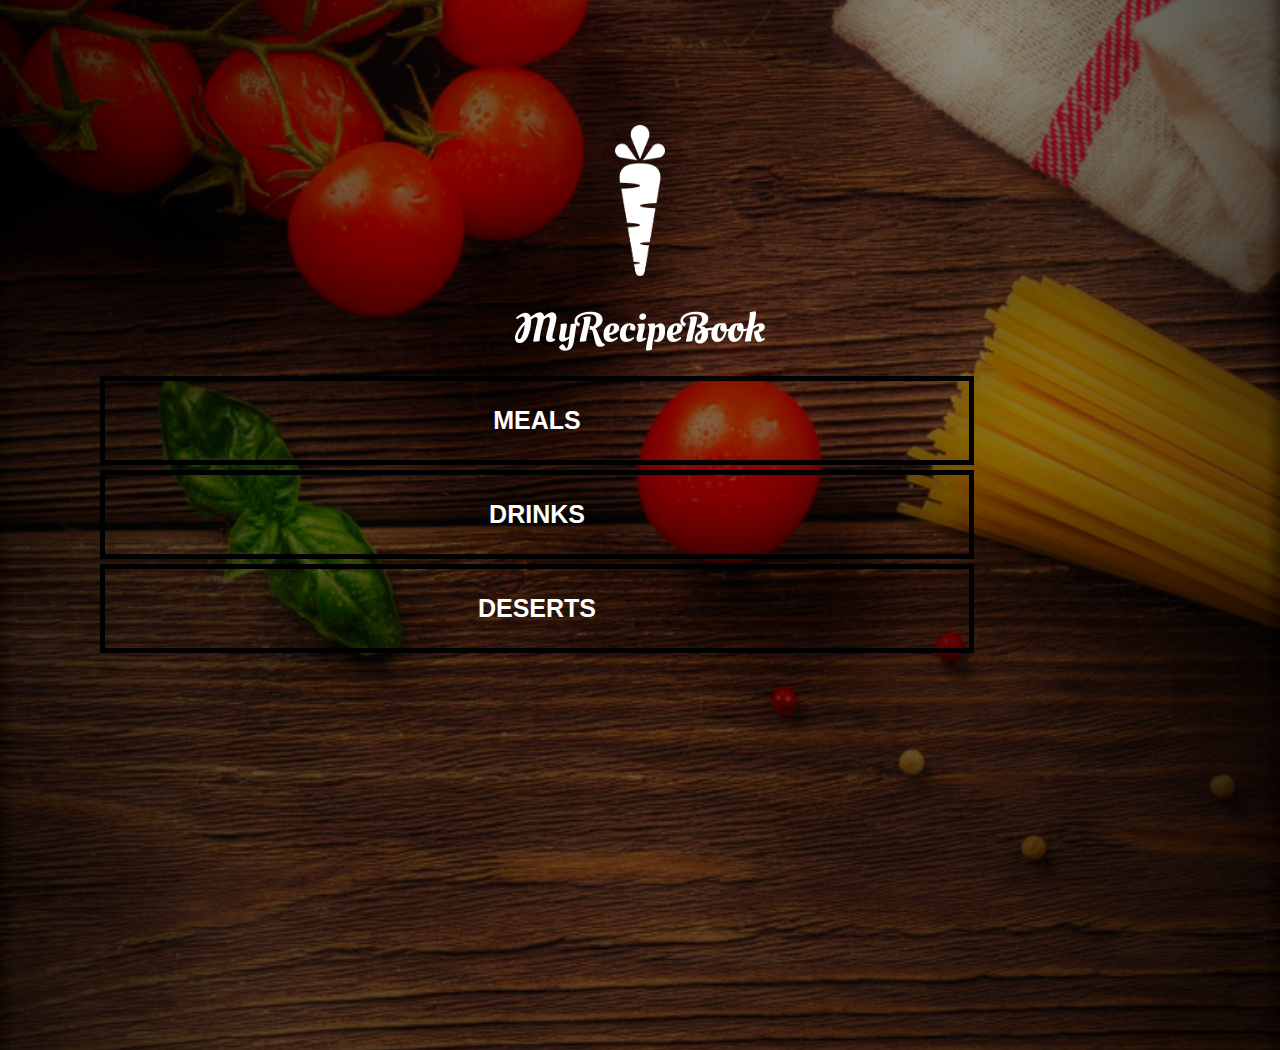
<file: index.html>
<!DOCTYPE html>
<html>
    <head>
        <title>My Recipe Book</title>
        <link rel="stylesheet"href="style.css">
   </head>
<body class="body-home">
    
<div id="home">
    <img src="images/logo-img.png" id="home-logo-img">
    <img src="images/logo-text.png" id="home-logo-text">
    <div class="home-menu">
    <a href="meals.html" class="home-menu-items">
    <p>Meals</p>
    </a>
    <a href="drinks.html" class="home-menu-items">
           <p>Drinks</p>
    </a>
    <a href="deserts.html"class="home-menu-items">
    <p>Deserts</p>
    </a>
             
    </div>
</div>
    
</body> 

</html>
</file>
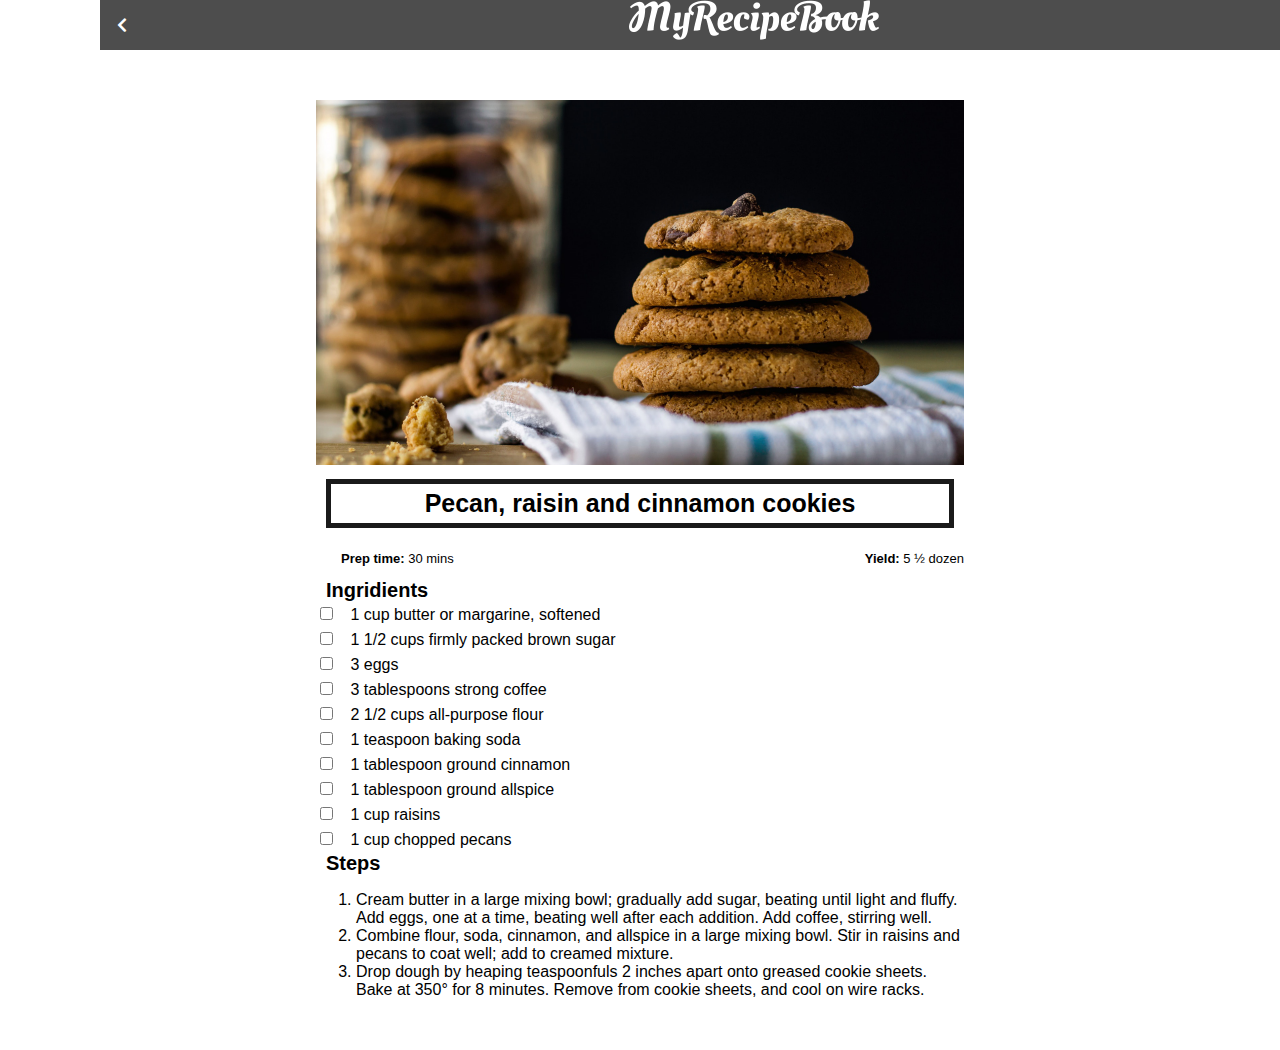
<file: cookies.html>
<!DOCTYPE html>
<html>
    <head>
        <title>My Recipe Book |deserts|cookies</title>
        <link rel="stylesheet"href="style.css">
        <link rel="stylesheet"href="fontAwesome/css/all.css">
   </head>
<body class="body-recipe">
    <div class="header">
    <a href="drinks.html">
        <i class="fas fa-chevron-left"></i>
        </a>
        <img src="images/logo-text.png">
    </div>
    
<div id="recipe">
    <div class="recipe-details">
    <img src="images/cookies.png">
        <h1> Pecan, raisin and cinnamon cookies </h1>
        
        <div class="recipe-details-info">
            <p><b>Prep time:</b> 30 mins</p>
            <p style="float: right"><b>Yield: </b> 5 ½ dozen</p>
        </div>
      <div class="recipe-details-ingridients">
           <h2>Ingridients</h2>
          
          <input id="check-01" type="checkbox">
          <label for="check-01">1 cup butter or margarine, softened</label>
          <br>
          <input id="check-02" type="checkbox">
          <label for="check-02">1 1/2 cups firmly packed brown sugar</label>
           <br>
          <input id="check-03"type="checkbox">
          <label for="check-03">3 eggs</label>
           <br>
          <input id="check-04"type="checkbox">
          <label for="check-04">3 tablespoons strong coffee</label>
           <br>
          <input id="check-05"type="checkbox">
          <label for="check-05">2 1/2 cups all-purpose flour</label>
           <br>
          <input id="check-06"type="checkbox">
          <label for="check-06">1 teaspoon baking soda</label>
           <br>
           <input id="check-07"type="checkbox">
          <label for="check-07">1 tablespoon ground cinnamon</label>
           <br>
           <input id="check-08"type="checkbox">
          <label for="check-08">1 tablespoon ground allspice</label>
           <br>
            <input id="check-09"type="checkbox">
          <label for="check-09">1 cup raisins</label>
           <br>
            <input id="check-10"type="checkbox">
          <label for="check-10">1 cup chopped pecans</label>
           <br>
            </div>
        <div class="recipe-details-steps">
            <h2>Steps</h2>
            
            <ol>
                <li>Cream butter in a large mixing bowl; gradually add sugar, beating until light and fluffy. Add eggs, one at a time, beating well after each addition. Add coffee, stirring well.</li>
                <li>Combine flour, soda, cinnamon, and allspice in a large mixing bowl. Stir in raisins and pecans to coat well; add to creamed mixture.</li>
                <li>Drop dough by heaping teaspoonfuls 2 inches apart onto greased cookie sheets. Bake at 350° for 8 minutes. Remove from cookie sheets, and cool on wire racks.</li>
             </ol>
        </div>
    </div>
    
</div>
</body> 

</html>
</file>
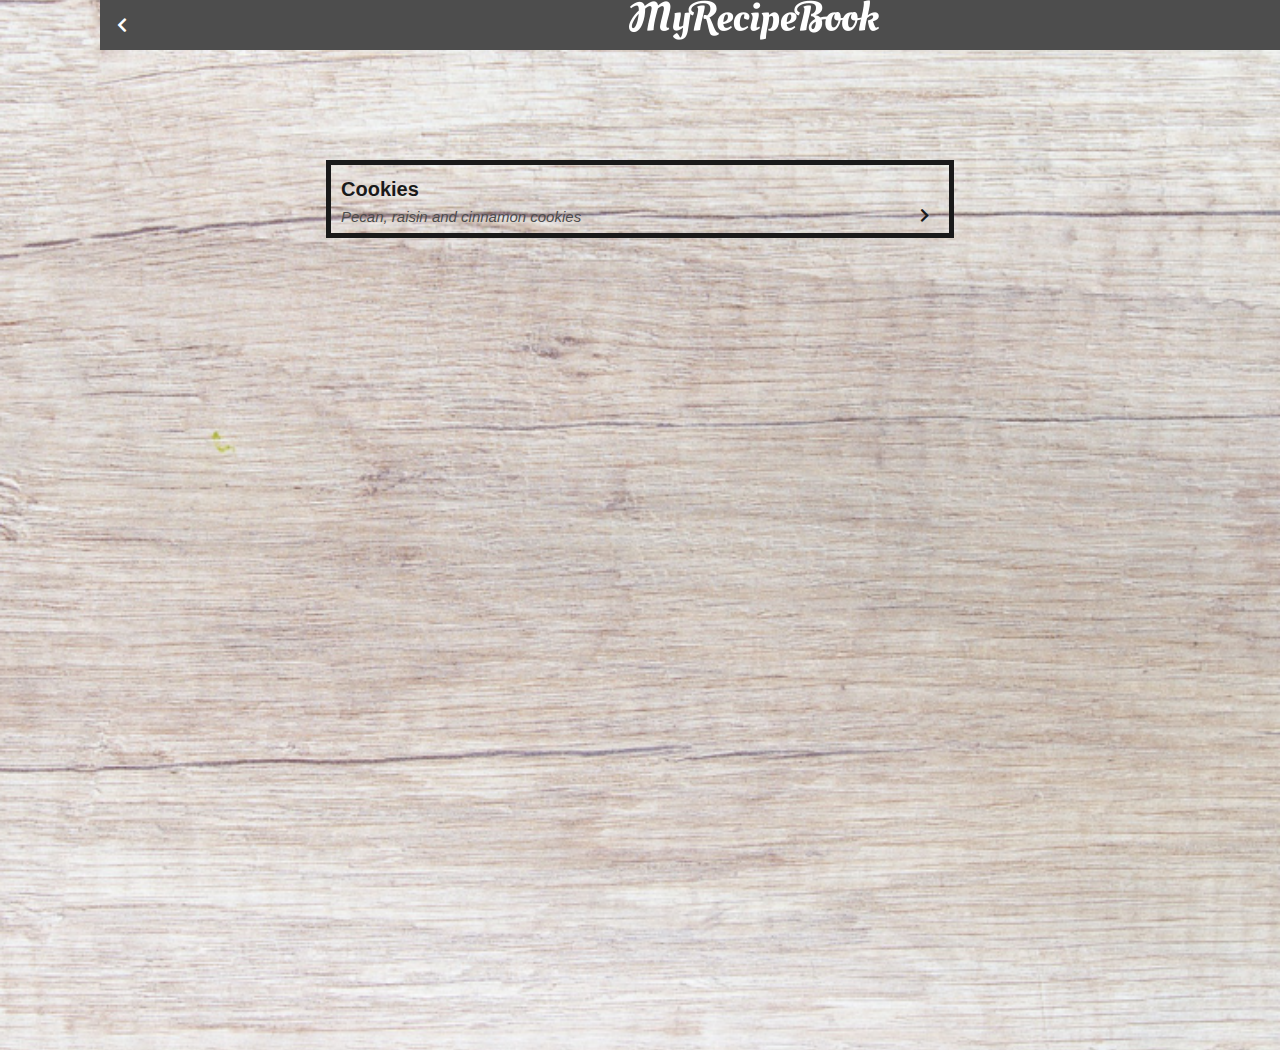
<file: deserts.html>
<!DOCTYPE html>
<html>
    <head>
        <title>My Recipe Book |deserts</title>
        <link rel="stylesheet"href="style.css">
        <link rel="stylesheet"href="fontAwesome/css/all.css">
   </head>
    
<body class="body-meals">
    <div class="header">
    <a href="index.html">
<i class="fas fa-chevron-left"></i>
    </a>
    <img src="images/logo-text.png">
    </div>
    
<div id="meals">
    <div class="meals-list">
      <a href="cookies.html">
    <div class="meals-list-item">
        <h1>Cookies</h1>
        <p>Pecan, raisin and cinnamon cookies<i class="fas fa-chevron-right"></i><p>
          
    </div>
        
     </a>
    </div>
    
</div>
</body> 

</html>
</file>
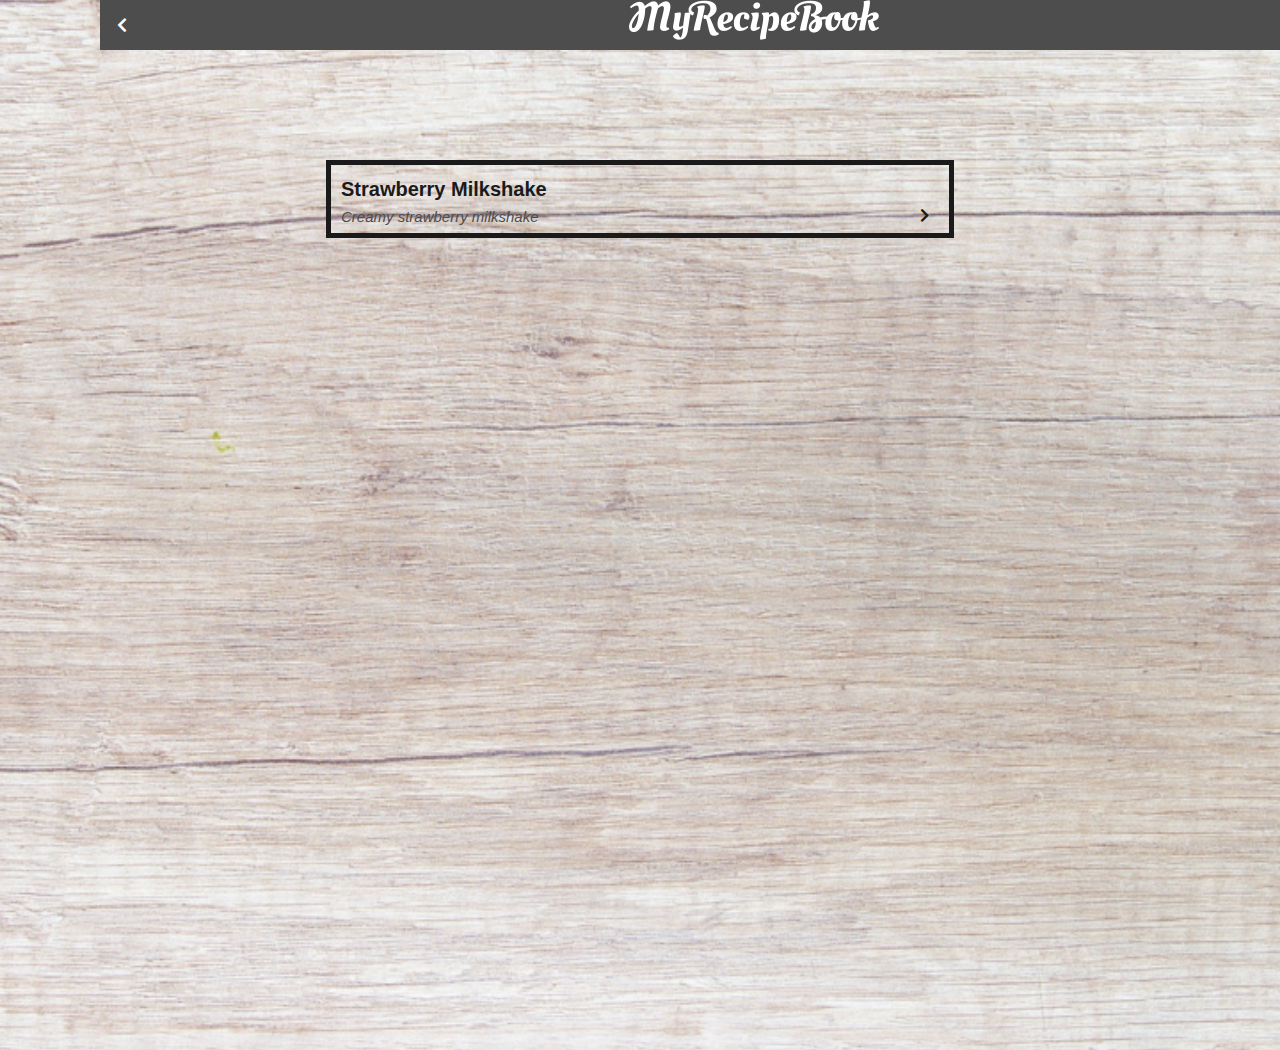
<file: drinks.html>
<!DOCTYPE html>
<html>
    <head>
        <title>My Recipe Book |drinks</title>
        <link rel="stylesheet"href="style.css">
        <link rel="stylesheet"href="fontAwesome/css/all.css">
   </head>
<body class="body-meals">
    <div class="header">
    <a href="index.html">
        <i class="fas fa-chevron-left"></i>
        </a>
        <img src="images/logo-text.png">
    </div>
    
<div id="meals">
    <div class="meals-list">
      <a href="strawberry-milkshake.html">
    <div class="meals-list-item">
        <h1>Strawberry Milkshake​</h1>
        <p>Creamy strawberry milkshake<i class="fas fa-chevron-right"></i><p>
          
    </div>
        
     </a>
    </div>
    
</div>
</body> 

</html>
</file>
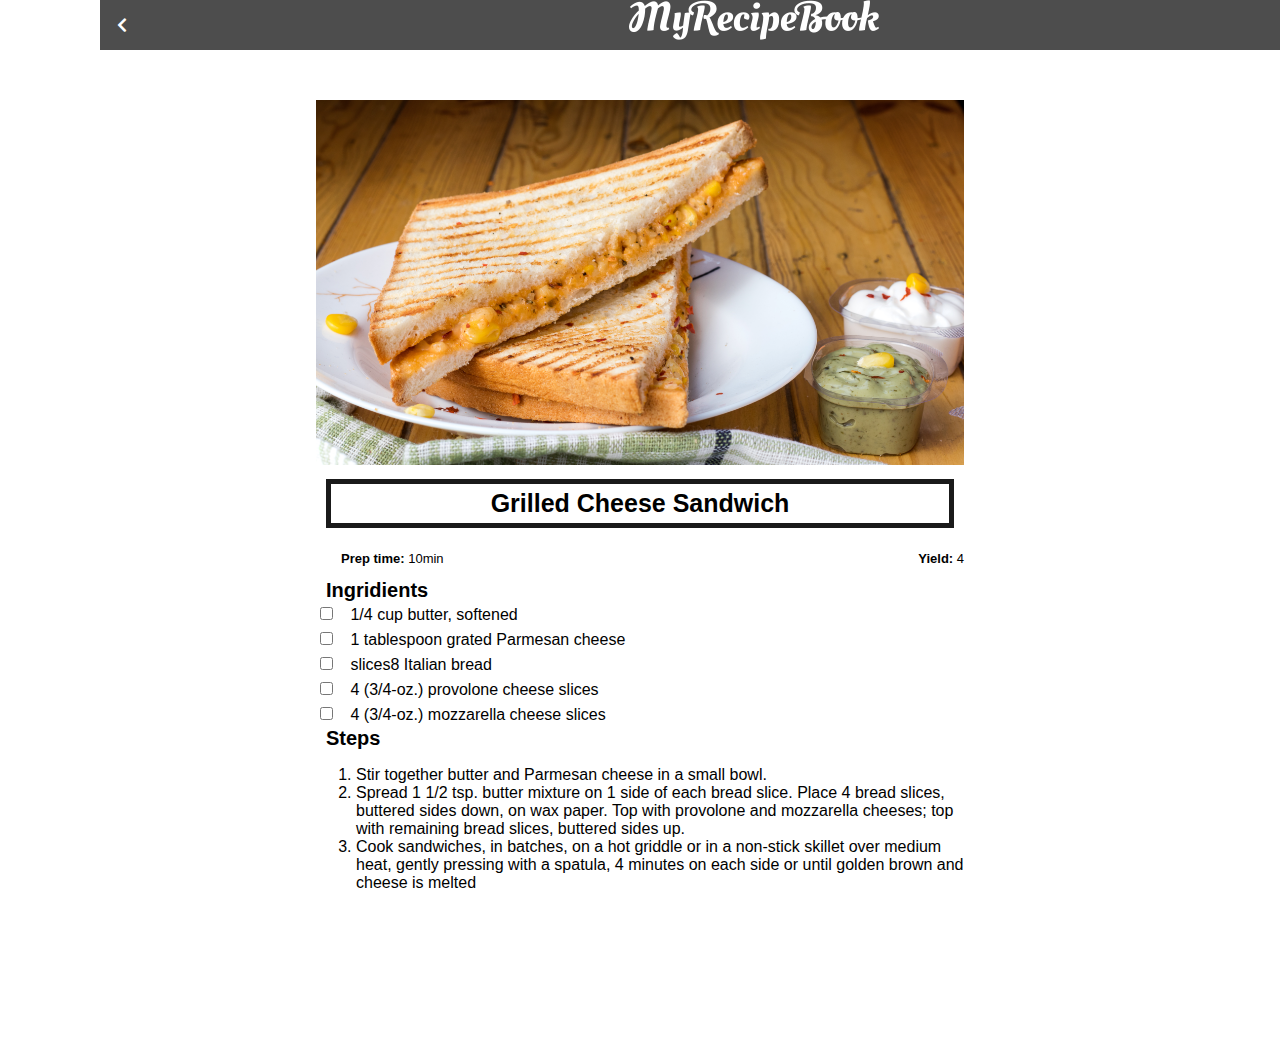
<file: grilled-cheese.html>
<!DOCTYPE html>
<html>
    <head>
        <title>My Recipe Book |meals|grilled cheese</title>
        <link rel="stylesheet"href="style.css">
        <link rel="stylesheet"href="fontAwesome/css/all.css">
   </head>
<body class="body-recipe">
    <div class="header">
    <a href="meals.html">
        <i class="fas fa-chevron-left"></i>
        </a>
        <img src="images/logo-text.png">
    </div>
    
<div id="recipe">
    <div class="recipe-details">
    <img src="images/grilledCheese.png">
        <h1>Grilled Cheese Sandwich</h1>
        
        <div class="recipe-details-info">
            <p><b>Prep time:</b> 10min</p>
            <p style="float: right"><b>Yield: </b> 4</p>
        </div>
      <div class="recipe-details-ingridients">
           <h2>Ingridients</h2>
          
          <input id="check-01" type="checkbox">
          <label for="check-01">1/4 cup butter, softened</label>
          <br>
          <input id="check-02" type="checkbox">
          <label for="check-02">1 tablespoon grated Parmesan cheese</label>
           <br>
          <input id="check-03"type="checkbox">
          <label for="check-03">slices8 Italian bread</label>
           <br>
          <input id="check-04"type="checkbox">
          <label for="check-04">4 (3/4-oz.) provolone cheese slices</label>
           <br>
          <input id="check-05"type="checkbox">
          <label for="check-05">4 (3/4-oz.) mozzarella cheese slices</label>
           <br>
               
      </div>
        <div class="recipe-details-steps">
            <h2>Steps</h2>
            <ol>
            <li>Stir together butter and Parmesan cheese in a small bowl.</li>
            <li>Spread 1 1/2 tsp. butter mixture on 1 side of each bread slice. Place 4 bread slices, buttered sides down, on wax paper. Top with provolone and mozzarella cheeses; top with remaining bread slices, buttered sides up.</li>
            <li>Cook sandwiches, in batches, on a hot griddle or in a non-stick skillet over medium heat, gently pressing with a spatula, 4 minutes on each side or until golden brown and cheese is melted </li>
            </ol>
                
        </div>
    </div>
    
</div>
</body> 

</html>
</file>
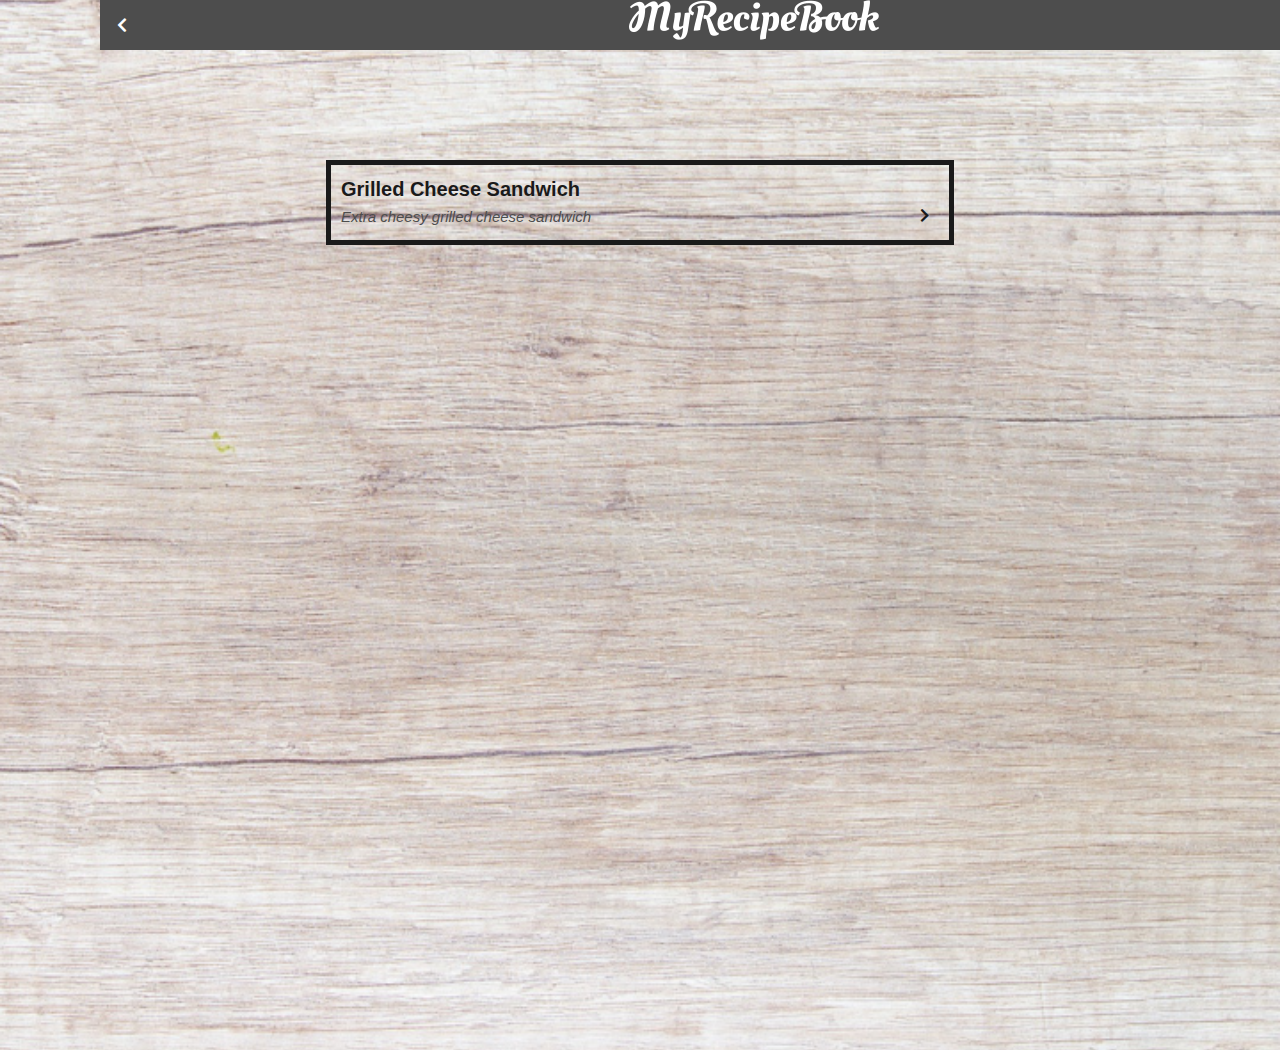
<file: meals.html>
<!DOCTYPE html>
<html>
    <head>
        <title>My Recipe Book |meals</title>
        <link rel="stylesheet"href="style.css">
        <link rel="stylesheet"href="fontAwesome/css/all.css">
   </head>
<body class="body-meals">
      <div class="header">
      <a href="index.html">
      <i class="fas fa-chevron-left"></i>
      </a>
     <img src="images/logo-text.png">
     </div>
    
<div id="meals">
     <div class="meals-list">
     <a href="grilled-cheese.html">
     <div class="meals-list-item">
     <h1>Grilled Cheese Sandwich</h1>
     <p>Extra cheesy grilled cheese sandwich<i class="fas fa-chevron-right"></i></p>
     </div> 
    </a>
    </div>
   <div> 
</div>
</div>
</body>
</html>
</file>
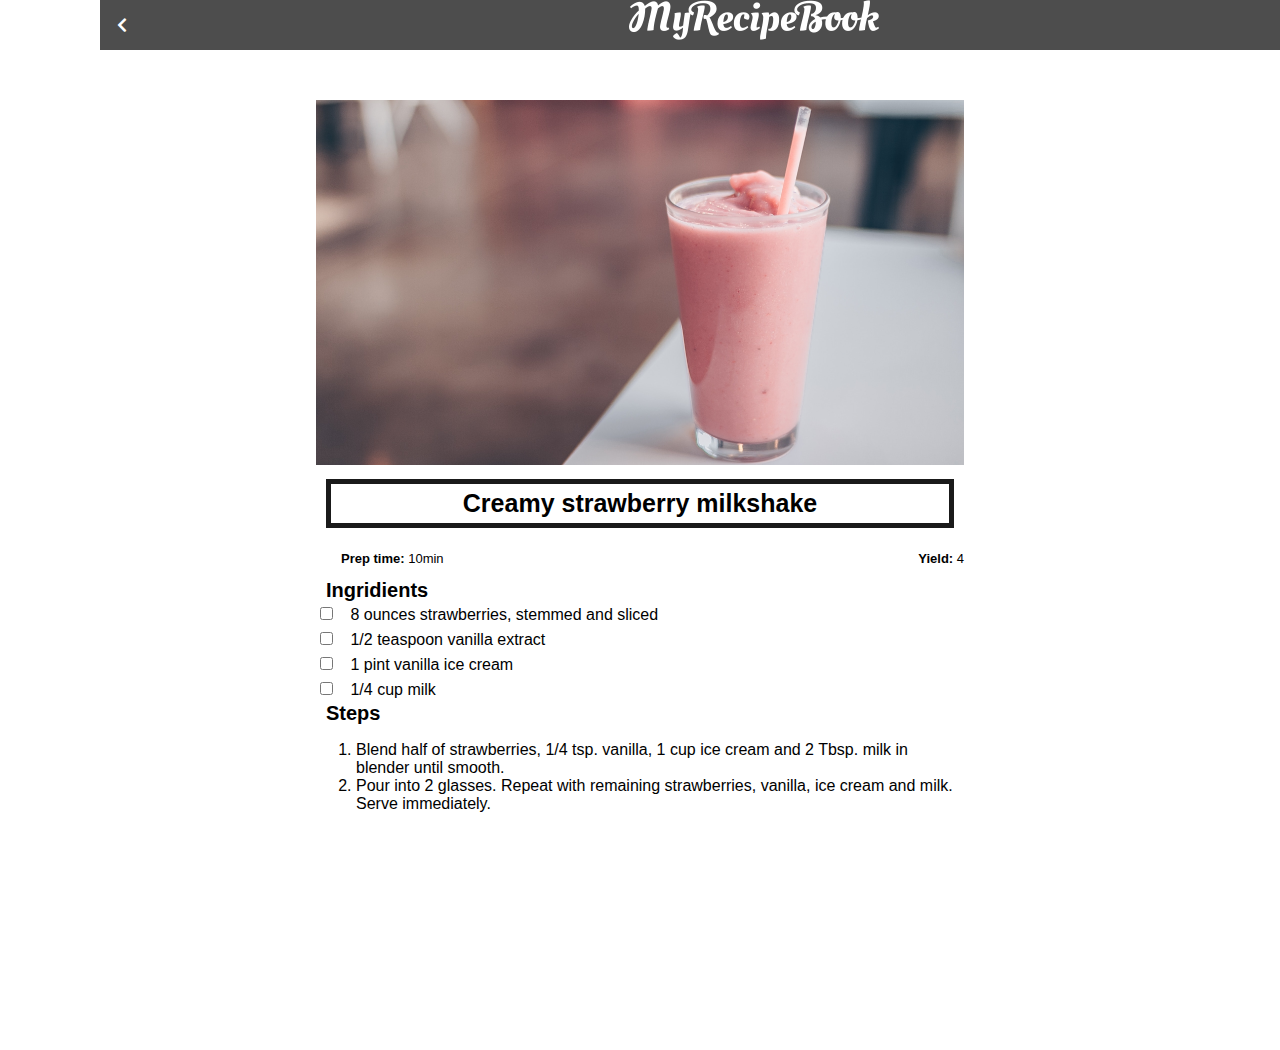
<file: strawberry-milkshake.html>
<!DOCTYPE html>
<html>
    <head>
        <title>My Recipe Book |drinks|strawberry milkshake</title>
        <link rel="stylesheet"href="style.css">
        <link rel="stylesheet"href="fontAwesome/css/all.css">
   </head>
<body class="body-recipe">
      <div class="header">
      <a href="drinks.html">
      <i class="fas fa-chevron-left"></i>
    </a>
    <img src="images/logo-text.png">
    </div>
    
<div id="recipe">
    <div class="recipe-details">
    <img src="images/strawberryMilkshake.png">
    <h1>Creamy strawberry milkshake</h1>
        
  <div class="recipe-details-info">
        <p><b>Prep time:</b> 10min</p>
        <p style="float: right"><b>Yield: </b> 4</p>
        </div>
      <div class="recipe-details-ingridients">
           <h2>Ingridients</h2>
          
          <input id="check-01" type="checkbox">
          <label for="check-01">8 ounces strawberries, stemmed and sliced</label>
          <br>
          <input id="check-02" type="checkbox">
          <label for="check-02">1/2 teaspoon vanilla extract</label>
           <br>
          <input id="check-03"type="checkbox">
          <label for="check-03">1 pint vanilla ice cream</label>
           <br>
          <input id="check-04"type="checkbox">
          <label for="check-04">1/4 cup milk </label>
           <br>
      </div>
        <div class="recipe-details-steps">
            <h2>Steps</h2>
            <ol>
            <li>Blend half of strawberries, 1/4 tsp. vanilla, 1 cup ice cream and 2 Tbsp. milk in blender until smooth.</li>
            <li>Pour into 2 glasses. Repeat with remaining strawberries, vanilla, ice cream and milk. Serve immediately.</li>
            </ol>
        </div>
    </div>
    
</div>
</body> 

</html>
</file>
<file: style.css>
html{
    height: 100%;
}
body{
    font-family: sans-serif;
    margin: 50px;
    padding: 50px;
    height: 100%;
    
}
.body-home{
    background-image: url('images/background-01-port.png');
    background-position: center;
    background-attachment: fixed;
    background-repeat: no-repeat;
    background-size:cover;
    
}
.body-meals{
    background-image: url('images/background-02-port.png');
    background-position: center;
    background-attachment: fixed;
    background-repeat: no-repeat;
    background-size:cover;
    
}
/*######## HEADER########*/
.header{
    background-color: #4d4d4d;
    width:100%;
    height: 50px;
    top: 0;
    position: fixed;
    overflow: hidden;
    text-align: center;
}
.header i{
    float: left;
    padding: 17px 0px 0px 17px;
    color: #ffffff;
}
/*######## HOME-PAGE########*/
#home-logo-img{
    width:50px;
    display:block;
    margin:auto;
    padding:25px 10px 10px 10px;
}

#home-logo-text{
    width: auto;
    display: block;
    margin: auto;
    padding:25px;
}
/*#######HOME-PAGE-MENU######*/
.home-menu-items {
    text-decoration: none;
    text-transform: uppercase;
    color:white;
    font-size: 25px;
    font-weight: bold;
    text-align: center;
    border: 5px solid black;
    display: block;
    float: 
    margin: auto;
    float: none;
    margin-bottom: 5px;
    width: 80%
}
/*######## MEALS-PAGE########*/
#meals{
    padding-top:50px;
}
/*#######MEALS-PAGE-MENU######*/
.meals-list a{
    text-decoration: none;
    
}
.meals-list-item{
    border: 5px solid #1a1a1a;
    margin: 10px;
}

.meals-list-item h1{
    font-weight: bold;
    font-size: 20px;
    color: #1a1a1a;
    padding-left: 10px;
}
.meals-list-item i{
    float: right;
    color: #1a1a1a;
    padding-right: 20px;
}

.meals-list-item p{
    font-size: 15px;
    font-style:italic;
    color: #4d4d4d;
    margin-top:-7px;
    padding-left: 10px;
}

/*#######RECIPE-PAGE######*/
#recipe{
    padding-top:-20px;
    
    
}

/*#######RECIPE-DETAILS-PAGE######*/
.recipe-details img{
    width:100%;

}

.recipe-details h1{
    font-size: 25px;
    text-align: center;
    border: 5px solid #1a1a1a;
    margin: 10px;
    padding: 5px;
        
}

.recipe-details h2{
    font-size: 20px;
    text-align: left;
    margin: 0;
    margin-left: 10px;
    
    
}
.recipe-details-info{
    margin-left: 25px;s
    margin-right: 25px;
    
}

.recipe-details-info p{
    font-size: 13px;
    display: inline-block;
}

.recipe-details-ingridients label{
    line-height: 25px;
    margin-left: 10px;
    
}

.recipe-details-style ol{
    padding-left: 20px;
    
}
/*#######RESPONSIVE-LAYOUT######*/

@media only screen and (min-width: 600px) {
    #meals{
        width: 80%;
        margin: auto;
}
    #recipe{
        width: 80%;
        margin: auto;
 }
@media only screen and (min-width: 1000px) {
    #meals{
        width: 60%;
        margin: auto;
}
    #recipe{
        width: 60%;
        margin: auto;
 }

@media only screen and (min-width: 1500px) {
    #meals{
        width: 40%;
        margin: auto;
}
    #recipe{
        width: 40%;
        margin: auto;
 }

@media only screen and (min-width: 720px) {
    .body-home{
        background-image: url('images/background-01-land.png');
 }
    .body-meals{
        background-image: url('images/background-02-land.png');
    }
 }
</file>
